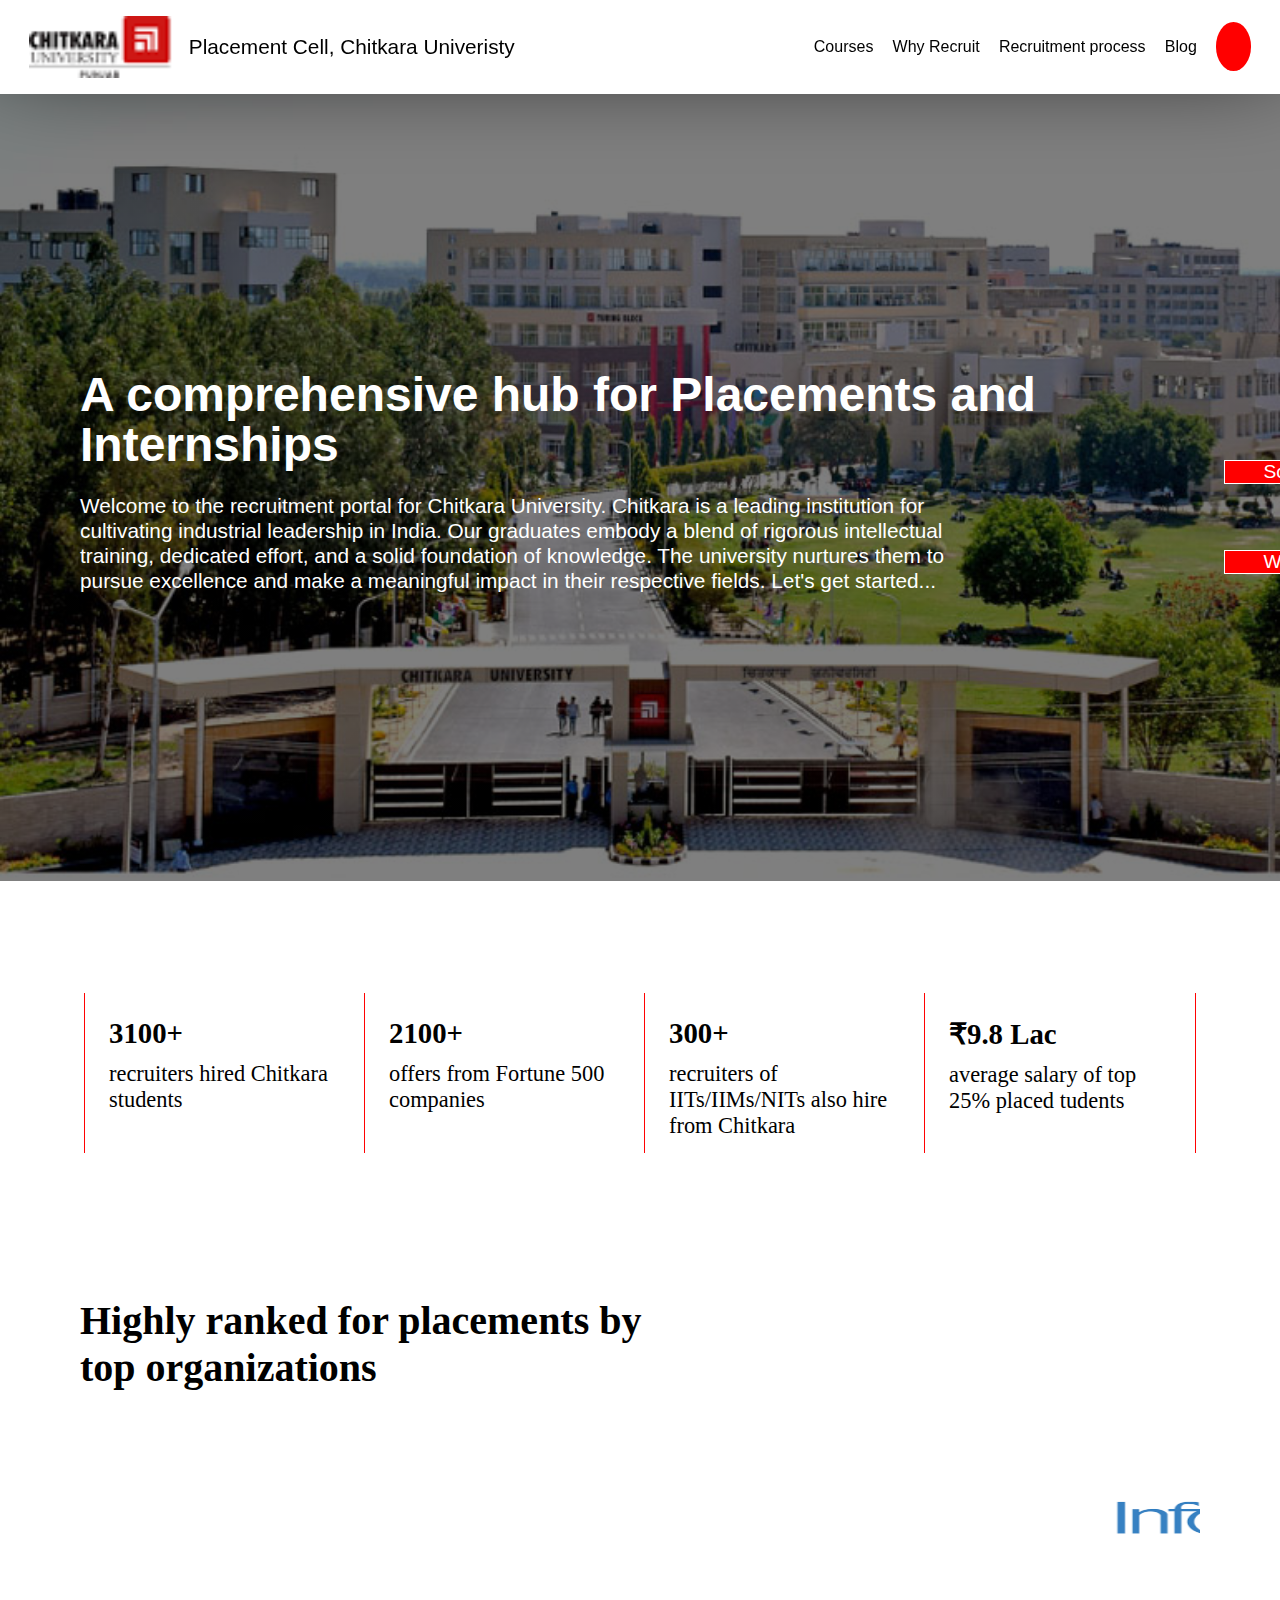
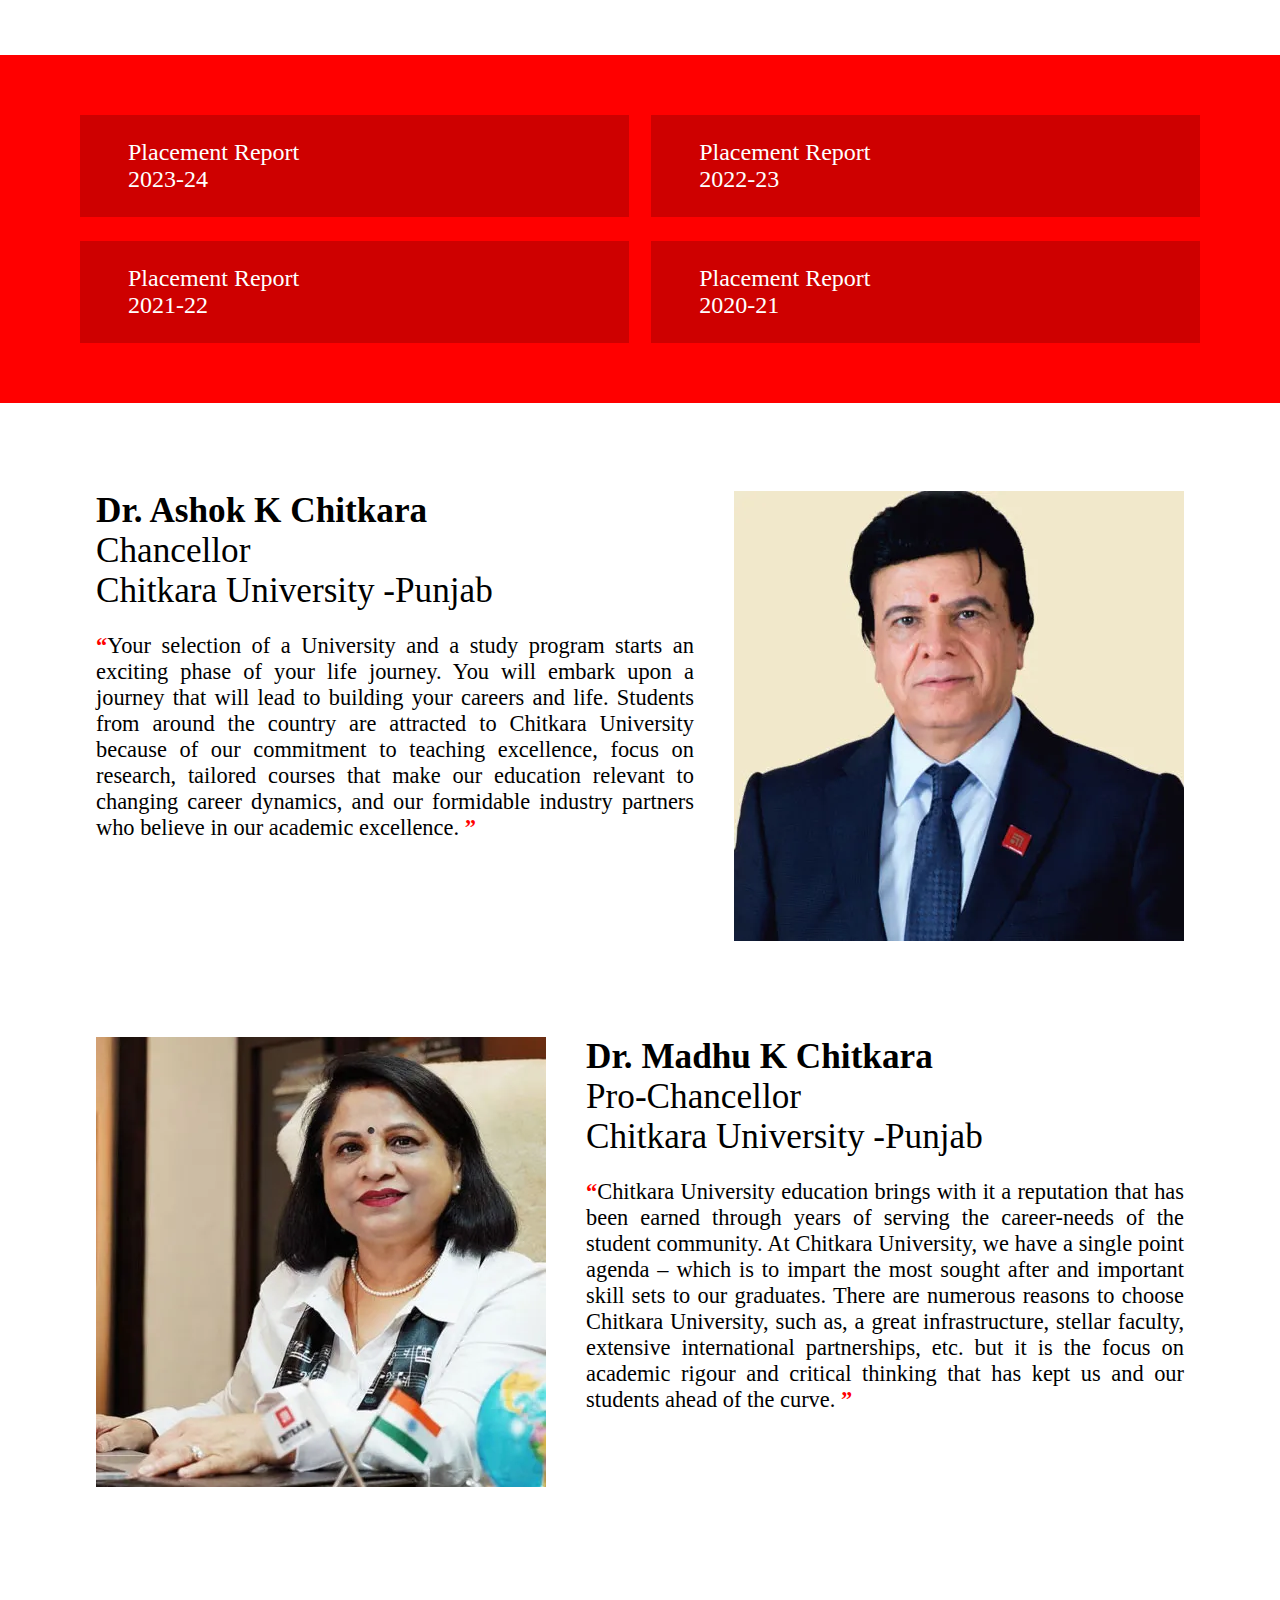
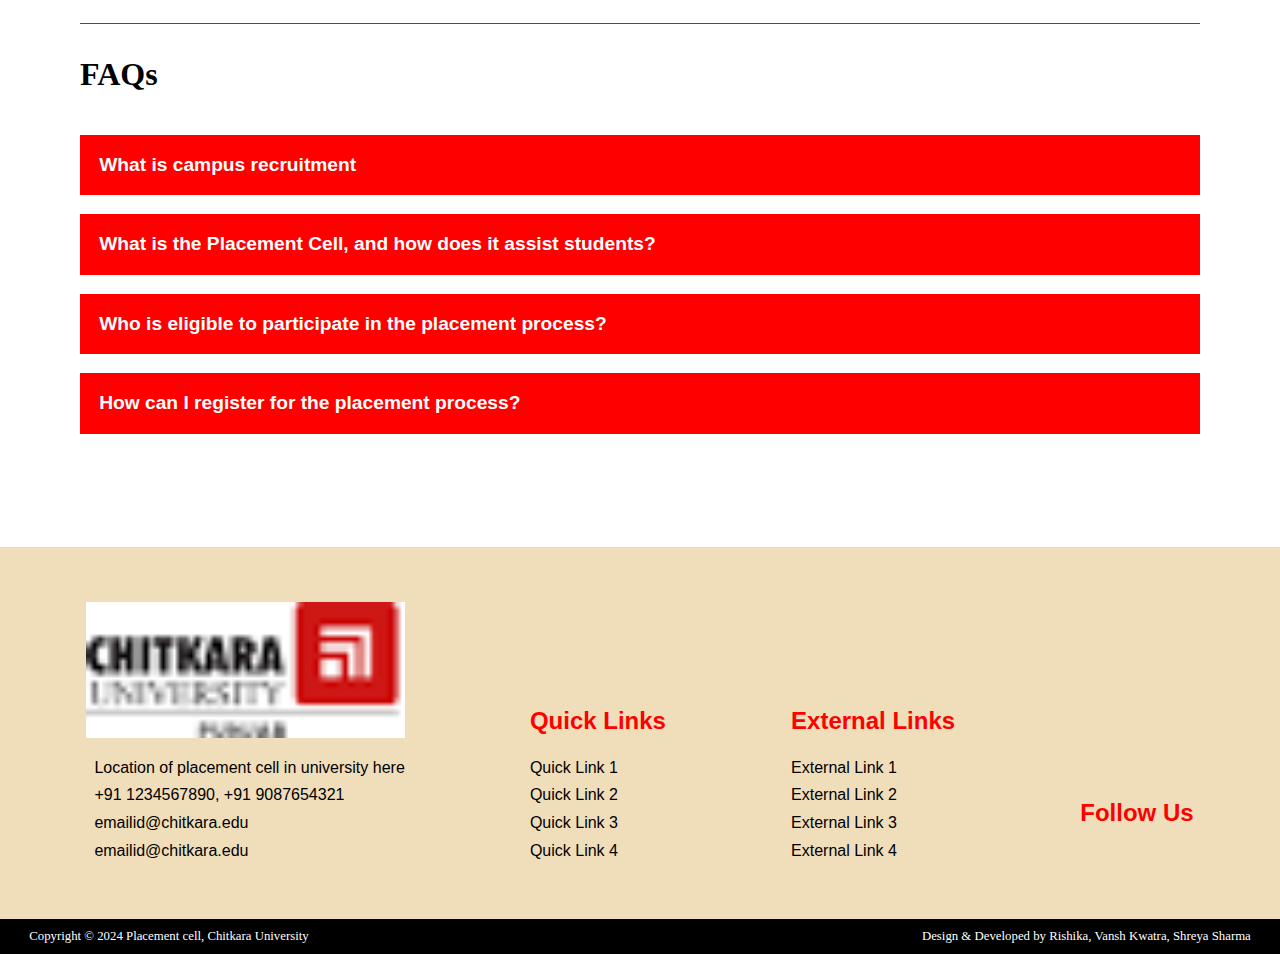
<file: index.html>
<!DOCTYPE html>
<html lang="en">
  <head>
    <meta charset="UTF-8" />
    <meta name="viewport" content="width=device-width, initial-scale=1.0" />
    <title>Document</title>
    <link rel="stylesheet" href="style.css" />
    <link rel="stylesheet" href="style2.css" />
    <link rel="stylesheet" href="style3.css" />
    <link
      rel="stylesheet"
      href="https://cdnjs.cloudflare.com/ajax/libs/font-awesome/6.6.0/css/all.min.css"
      integrity="sha512-Kc323vGBEqzTmouAECnVceyQqyqdsSiqLQISBL29aUW4U/M7pSPA/gEUZQqv1cwx4OnYxTxve5UMg5GT6L4JJg=="
      crossorigin="anonymous"
      referrerpolicy="no-referrer"
    />
  </head>
  <body>
    <!-- ----NAVBAR---- -->
    <nav>
      <div class="container">
        <div id="navTitle">
          <img
            src="images/chitkara-university-logo.png"
            alt="chitkara university logo"
          />
          <a href="index.html">Placement Cell, Chitkara Univeristy</a>
        </div>
        <ul class="navMenu">
          <li id="navMenuItems"><a href="courses.html">Courses</a></li>
          <li id="navMenuItems"><a href="whyRec.html">Why Recruit</a></li>
          <li id="navMenuItems"><a href="#">Recruitment process</a></li>
          <li id="navMenuItems"><a href="blog.html">Blog</a></li>
          <li id="navMenuItems">
            <a href="user.html"><i class="fa-solid fa-user"></i></a>
          </li>
        </ul>
        <div class="menuIcon"><i class="fa-solid fa-bars fa-xl menui"></i></div>
      </div>
    </nav>

    <!-- ----SECTION ONE---- -->
    <section id="one">
      <div class="container">
        <h1>A comprehensive hub for Placements and Internships</h1>
        <p>
          Welcome to the recruitment portal for Chitkara University. Chitkara is
          a leading institution for cultivating industrial leadership in India.
          Our graduates embody a blend of rigorous intellectual training,
          dedicated effort, and a solid foundation of knowledge. The university
          nurtures them to pursue excellence and make a meaningful impact in
          their respective fields. Let's get started...
        </p>
      </div>
    </section>

    <!-- ----SECTION TWO---- -->
    <section id="two">
      <div class="container">
        <div class="twoInfo">
          <h1>3100+</h1>
          <p>recruiters hired Chitkara students</p>
        </div>

        <div class="twoInfo">
          <h1>2100+</h1>
          <p>offers from Fortune 500 companies</p>
        </div>

        <div class="twoInfo">
          <h1>300+</h1>
          <p>recruiters of IITs/IIMs/NITs also hire from Chitkara</p>
        </div>

        <div class="twoInfo">
          <h1>₹9.8 Lac</h1>
          <p>average salary of top 25% placed tudents</p>
        </div>
      </div>
    </section>

    <!-- ----SECTION THREE---- -->
    <section id="three">
      <div class="container">
        <h1>Highly ranked for placements by top organizations</h1>
        <marquee
          scrollamount="15"
          behavior="scroll"
          direction="left"
          loop="infinite"
          onmouseover="this.stop()"
          ;
          onmouseout="this.start()"
        >
          <img src="images/infosys.png" alt="infosys" />
          <img src="images/Samsung-2.svg" alt="samsung" />
          <img src="images/Google.svg" alt="google" />
          <img src="images/Godrej.png" alt="godrej" />
          <img src="images/ibm.jpg" alt="ibm" />
          <img src="images/Adani.svg" alt="adani" />
          <img src="images/Aditya-Birla.svg" alt="aditya birla" />
          <img src="images/Deloitte.svg" alt="deloitte" />
          <img src="images/Microsoft.svg" alt="microsoft" />
          <img src="images/Network-19.svg" alt="netowork-19" />
          <img src="images/Reliance.svg" alt="reliance" />
          <img src="images/Zomato.png" alt="" />
          <!--  -->
          <img src="images/infosys.png" alt="infosys" />
          <img src="images/Samsung-2.svg" alt="samsung" />
          <img src="images/Google.svg" alt="google" />
          <img src="images/Godrej.png" alt="godrej" />
          <img src="images/ibm.jpg" alt="ibm" />
          <img src="images/Adani.svg" alt="adani" />
          <img src="images/Aditya-Birla.svg" alt="aditya birla" />
          <img src="images/Deloitte.svg" alt="deloitte" />
          <img src="images/Microsoft.svg" alt="microsoft" />
          <img src="images/Network-19.svg" alt="netowork-19" />
          <img src="images/Reliance.svg" alt="reliance" />
          <img src="images/Zomato.png" alt="" />
          <!--  -->
          <img src="images/infosys.png" alt="infosys" />
          <img src="images/Samsung-2.svg" alt="samsung" />
          <img src="images/Google.svg" alt="google" />
          <img src="images/Godrej.png" alt="godrej" />
          <img src="images/ibm.jpg" alt="ibm" />
          <img src="images/Adani.svg" alt="adani" />
          <img src="images/Aditya-Birla.svg" alt="aditya birla" />
          <img src="images/Deloitte.svg" alt="deloitte" />
          <img src="images/Microsoft.svg" alt="microsoft" />
          <img src="images/Network-19.svg" alt="netowork-19" />
          <img src="images/Reliance.svg" alt="reliance" />
          <img src="images/Zomato.png" alt="" />
          <!--  -->
          <img src="images/infosys.png" alt="infosys" />
          <img src="images/Samsung-2.svg" alt="samsung" />
          <img src="images/Google.svg" alt="google" />
          <img src="images/Godrej.png" alt="godrej" />
          <img src="images/ibm.jpg" alt="ibm" />
          <img src="images/Adani.svg" alt="adani" />
          <img src="images/Aditya-Birla.svg" alt="aditya birla" />
          <img src="images/Deloitte.svg" alt="deloitte" />
          <img src="images/Microsoft.svg" alt="microsoft" />
          <img src="images/Network-19.svg" alt="netowork-19" />
          <img src="images/Reliance.svg" alt="reliance" />
          <img src="images/Zomato.png" alt="" />
          <!--  -->
          <img src="images/infosys.png" alt="infosys" />
          <img src="images/Samsung-2.svg" alt="samsung" />
          <img src="images/Google.svg" alt="google" />
          <img src="images/Godrej.png" alt="godrej" />
          <img src="images/ibm.jpg" alt="ibm" />
          <img src="images/Adani.svg" alt="adani" />
          <img src="images/Aditya-Birla.svg" alt="aditya birla" />
          <img src="images/Deloitte.svg" alt="deloitte" />
          <img src="images/Microsoft.svg" alt="microsoft" />
          <img src="images/Network-19.svg" alt="netowork-19" />
          <img src="images/Reliance.svg" alt="reliance" />
          <img src="images/Zomato.png" alt="" />
          <!--  -->
          <img src="images/infosys.png" alt="infosys" />
          <img src="images/Samsung-2.svg" alt="samsung" />
          <img src="images/Google.svg" alt="google" />
          <img src="images/Godrej.png" alt="godrej" />
          <img src="images/ibm.jpg" alt="ibm" />
          <img src="images/Adani.svg" alt="adani" />
          <img src="images/Aditya-Birla.svg" alt="aditya birla" />
          <img src="images/Deloitte.svg" alt="deloitte" />
          <img src="images/Microsoft.svg" alt="microsoft" />
          <img src="images/Network-19.svg" alt="netowork-19" />
          <img src="images/Reliance.svg" alt="reliance" />
          <img src="images/Zomato.png" alt="" />
          <!--  -->
        </marquee>
      </div>
    </section>

    <!-- ----SECTION FOUR---- -->
    <section id="four">
      <div class="container">
        <div class="report">
          <i class="fa-regular fa-file-lines fa-xl"></i>
          <a href="#">Placement Report<br />2023-24</a>
          <a href="#"><i class="fa-solid fa-chevron-right fa-xl"></i></a>
        </div>

        <div class="report">
          <i class="fa-regular fa-file-lines fa-xl"></i>
          <a href="#">Placement Report<br />2022-23</a>
          <a href="#"><i class="fa-solid fa-chevron-right fa-xl"></i></a>
        </div>

        <div class="report">
          <i class="fa-regular fa-file-lines fa-xl"></i>
          <a href="#">Placement Report<br />2021-22</a>
          <a href="#"><i class="fa-solid fa-chevron-right fa-xl"></i></a>
        </div>

        <div class="report">
          <i class="fa-regular fa-file-lines fa-xl"></i>
          <a href="#">Placement Report<br />2020-21</a>
          <a href="#"><i class="fa-solid fa-chevron-right fa-xl"></i></a>
        </div>
      </div>
    </section>

    <!-- ----SECTION FIVE---- -->
    <section id="five">
      <div class="container">
        <div class="message">
          <div class="messageDesc">
            <h1>Dr. Ashok K Chitkara</h1>
            <p class="pos">Chancellor<br />Chitkara University -Punjab</p>
            <p class="msg">
              <span>“</span>Your selection of a University and a study program
              starts an exciting phase of your life journey. You will embark
              upon a journey that will lead to building your careers and life.
              Students from around the country are attracted to Chitkara
              University because of our commitment to teaching excellence, focus
              on research, tailored courses that make our education relevant to
              changing career dynamics, and our formidable industry partners who
              believe in our academic excellence. <span>”</span>
            </p>
          </div>
          <img
            src="images/Dr-Ashok-K-Chitkara.webp"
            alt="dr ashok k chitkara"
          />
        </div>

        <div class="message">
          <div class="messageDesc">
            <h1>Dr. Madhu K Chitkara</h1>
            <p class="pos">Pro-Chancellor<br />Chitkara University -Punjab</p>
            <p class="msg">
              <span>“</span>Chitkara University education brings with it a
              reputation that has been earned through years of serving the
              career-needs of the student community. At Chitkara University, we
              have a single point agenda – which is to impart the most sought
              after and important skill sets to our graduates. There are
              numerous reasons to choose Chitkara University, such as, a great
              infrastructure, stellar faculty, extensive international
              partnerships, etc. but it is the focus on academic rigour and
              critical thinking that has kept us and our students ahead of the
              curve. <span>”</span>
            </p>
          </div>
          <img src="images/Dr-Madhu-Chitkara.webp" alt="dr madhu k chitkara" />
        </div>
      </div>
    </section>

    <!-- ---SECTION SIX---- -->
    <section id="six">
      <div class="container">
        <h1>FAQs</h1>

        <div class="questions">
          <p class="question">
            What is campus recruitment
            <i class="fa-solid fa-plus fa-xl toggleShow"></i>
          </p>

          <p class="answer">
            Campus recruitment involves employers organizing targeted efforts to
            attract and hire students who are nearing graduation from colleges
            and universities. This process, which can occur on-campus,
            off-campus, or through pool-campus events, aims to identify and
            recruit talented and qualified students before they finish their
            education. The goal of campus placement is to secure top talent
            early in their career journey.
          </p>
        </div>

        <div class="questions">
          <p class="question">
            What is the Placement Cell, and how does it assist students?
            <i class="fa-solid fa-plus fa-xl toggleShow"></i>
          </p>

          <p class="answer">
            The Placement Cell is a dedicated department in the college that
            provides guidance, training, and support to students in securing
            internships and job placements. It acts as a bridge between students
            and potential employers by organizing recruitment drives, workshops,
            and networking events.
          </p>
        </div>

        <div class="questions">
          <p class="question">
            Who is eligible to participate in the placement process?
            <i class="fa-solid fa-plus fa-xl toggleShow"></i>
          </p>

          <p class="answer">
            All final-year students who meet the academic and disciplinary
            criteria set by the college are eligible to participate in the
            placement process. Students must also complete any pre-placement
            training programs offered by the Placement Cell.
          </p>
        </div>

        <div class="questions">
          <p class="question">
            How can I register for the placement process?
            <i class="fa-solid fa-plus fa-xl toggleShow"></i>
          </p>

          <p class="answer">
            Students can register for the placement process by logging into the
            Placement Cell portal on the college website, filling out their
            profile, and uploading their latest resume. Detailed instructions
            and deadlines will be communicated by the Placement Cell.
          </p>
        </div>
      </div>
    </section>

    <!-- ----QUICK LINKS---- -->
    <section id="quickLinks">
      <div class="container">
        <div class="ql">
          <img
            src="images/chitkara-university-logo.png"
            alt="chitkara university logo"
          />
          <p id="location" class="info">
            <i class="fa-solid fa-location-dot"></i>Location of placement cell
            in university here
          </p>
          <p id="call" class="info">
            <i class="fa-solid fa-phone"></i> +91 1234567890, +91 9087654321
          </p>
          <p class="email info">
            <i class="fa-solid fa-envelope"></i>emailid@chitkara.edu
          </p>
          <p class="email info">
            <i class="fa-solid fa-envelope"></i>emailid@chitkara.edu
          </p>
        </div>

        <div class="ql">
          <h1>Quick Links</h1>
          <ul class="quiclLinksList">
            <li><a href="#">Quick Link 1</a></li>
            <li><a href="#">Quick Link 2</a></li>
            <li><a href="#">Quick Link 3</a></li>
            <li><a href="#">Quick Link 4</a></li>
          </ul>
        </div>

        <div class="ql">
          <h1>External Links</h1>
          <ul class="quiclLinksList">
            <li><a href="#">External Link 1</a></li>
            <li><a href="#">External Link 2</a></li>
            <li><a href="#">External Link 3</a></li>
            <li><a href="#">External Link 4</a></li>
          </ul>
        </div>

        <div class="ql">
          <h1>Follow Us</h1>
          <div class="socials">
            <div class="social">
              <a href="#"><i class="fa-brands fa-linkedin fa-2xl"></i></a>
              <a href="#"
                ><i class="fa-brands fa-square-facebook fa-2xl"></i
              ></a>
            </div>
            <div class="social">
              <a href="#"
                ><i class="fa-brands fa-square-instagram fa-2xl"></i
              ></a>
              <a href="#"
                ><i class="fa-brands fa-square-x-twitter fa-2xl"></i
              ></a>
            </div>
          </div>
        </div>
      </div>
    </section>

    <!-- ----FOOTER---- -->
    <footer>
      <div class="container">
        <p>Copyright © 2024 Placement cell, Chitkara University</p>
        <p>Design & Developed by Rishika, Vansh Kwatra, Shreya Sharma</p>
      </div>
    </footer>

    <!-- ----RIGHT FIXED---- -->
    <div class="rightInfo" id="call">
      <i class="fa-solid fa-phone"></i>
      <a href="#">Schedule a call</a>
    </div>
    <div class="rightInfo" id="wa">
      <i class="fa-brands fa-whatsapp"></i>
      <a href="#">Whatsapp only +91 1234567890</a>
    </div>

    <!-- ----Go Up Button---- -->
    <button id="goUpBtn" onclick="scrollToTop()">
      <i class="fa-solid fa-angle-up"></i>
    </button>

    <script src="app.js"></script>
  </body>
</html>
</file>
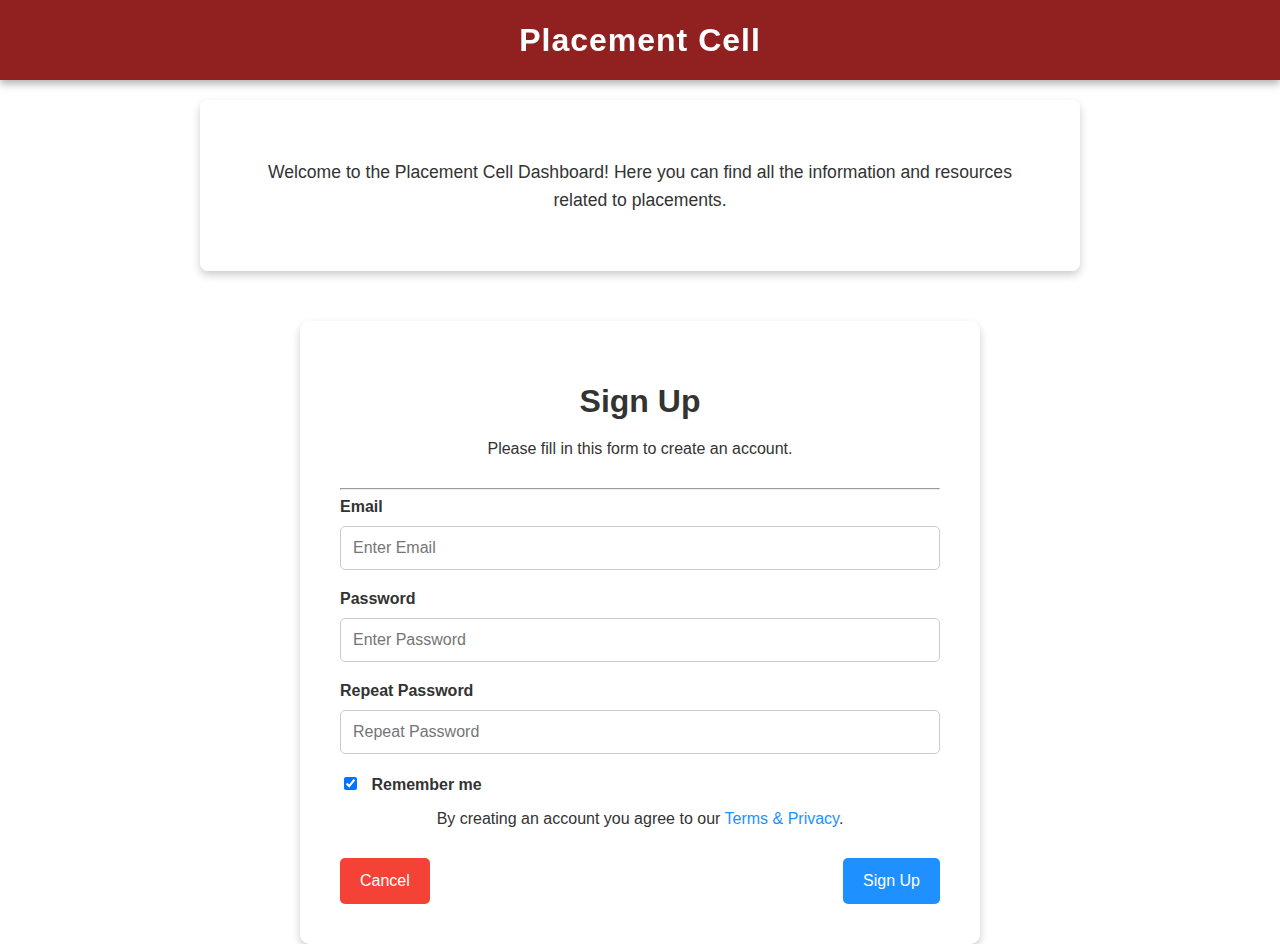
<file: attempt.html>
<!DOCTYPE html>
<html lang="en">
<head>
    <meta charset="UTF-8">
    <meta name="viewport" content="width=device-width, initial-scale=1.0">
    <title>Placement Cell</title>
    <style>
        body {
            margin: 0;
            padding: 0;
            font-family: 'Segoe UI', Tahoma, Geneva, Verdana, sans-serif;
            background-image: url("https://images.collegedunia.com/public/college_data/images/appImage/1594119075Web2020Head60.jpg?h=260&w=360&mode=crop");
            background-size: cover;
            background-repeat: no-repeat;
            background-attachment: fixed;
            color: #333;
        }
        .header {
            position: fixed;
            top: 0;
            left: 0;
            right: 0;
            height: 80px;
            background-color: rgba(133, 8, 8, 0.9);
            color: white;
            text-align: center;
            line-height: 80px;
            z-index: 1000;
            box-shadow: 0 4px 8px rgba(0, 0, 0, 0.3);
        }
        .header h1 {
            margin: 0;
            font-size: 2rem;
            letter-spacing: 1px;
        }
        .dashboard {
            margin-top: 100px; 
            padding: 40px;
            background-color: rgba(255, 255, 255, 0.8);
            border-radius: 8px;
            max-width: 800px;
            margin-left: auto;
            margin-right: auto;
            box-shadow: 0 4px 8px rgba(0, 0, 0, 0.2);
            text-align: center;
            font-size: 1.1rem;
            line-height: 1.6;
        }
        .container {
            margin-top: 50px;
            padding: 40px;
            background-color: rgba(255, 255, 255, 0.9);
            border-radius: 10px;
            max-width: 600px;
            margin-left: auto;
            margin-right: auto;
            box-shadow: 0 4px 8px rgba(0, 0, 0, 0.2);
        }
        .container h1 {
            text-align: center;
            font-size: 2rem;
            margin-bottom: 20px;
        }
        .container p {
            font-size: 1rem;
            margin-bottom: 30px;
            text-align: center;
        }
        .container label {
            font-weight: bold;
            display: block;
            margin-bottom: 10px;
        }
        .container input[type="text"], 
        .container input[type="password"] {
            width: 100%;
            padding: 12px;
            margin-bottom: 20px;
            border: 1px solid #ccc;
            border-radius: 5px;
            box-sizing: border-box;
            font-size: 1rem;
        }
        .container input[type="checkbox"] {
            margin-right: 10px;
        }
        .container a {
            color: dodgerblue;
            text-decoration: none;
        }
        .container a:hover {
            text-decoration: underline;
        }
        .clearfix {
            display: flex;
            justify-content: space-between;
        }
        .clearfix button {
            padding: 14px 20px;
            background-color: dodgerblue;
            color: white;
            border: none;
            border-radius: 5px;
            cursor: pointer;
            font-size: 1rem;
            transition: background-color 0.3s ease;
        }
        .clearfix button:hover {
            background-color: darkblue;
        }
        .clearfix .cancelbtn {
            background-color: #f44336;
        }
        .clearfix .cancelbtn:hover {
            background-color: darkred;
        }
    </style>
</head>
<body>
    <div class="header">
        <h1>Placement Cell</h1>
    </div>
    
    <div class="dashboard">
        <p>Welcome to the Placement Cell Dashboard! Here you can find all the information and resources related to placements.</p>
    </div>
    
    <div class="container">
        <h1>Sign Up</h1>
        <p>Please fill in this form to create an account.</p>
        <hr>
    
        <label for="email">Email</label>
        <input type="text" placeholder="Enter Email" name="email" required>
    
        <label for="psw">Password</label>
        <input type="password" placeholder="Enter Password" name="psw" required>
    
        <label for="psw-repeat">Repeat Password</label>
        <input type="password" placeholder="Repeat Password" name="psw-repeat" required>
    
        <label>
          <input type="checkbox" checked="checked" name="remember"> Remember me
        </label>
    
        <p>By creating an account you agree to our <a href="#">Terms & Privacy</a>.</p>
    
        <div class="clearfix">
          <button type="button" class="cancelbtn">Cancel</button>
          <button type="submit" class="signupbtn">Sign Up</button>
        </div>
    </div>

</body>
</html>
</file>
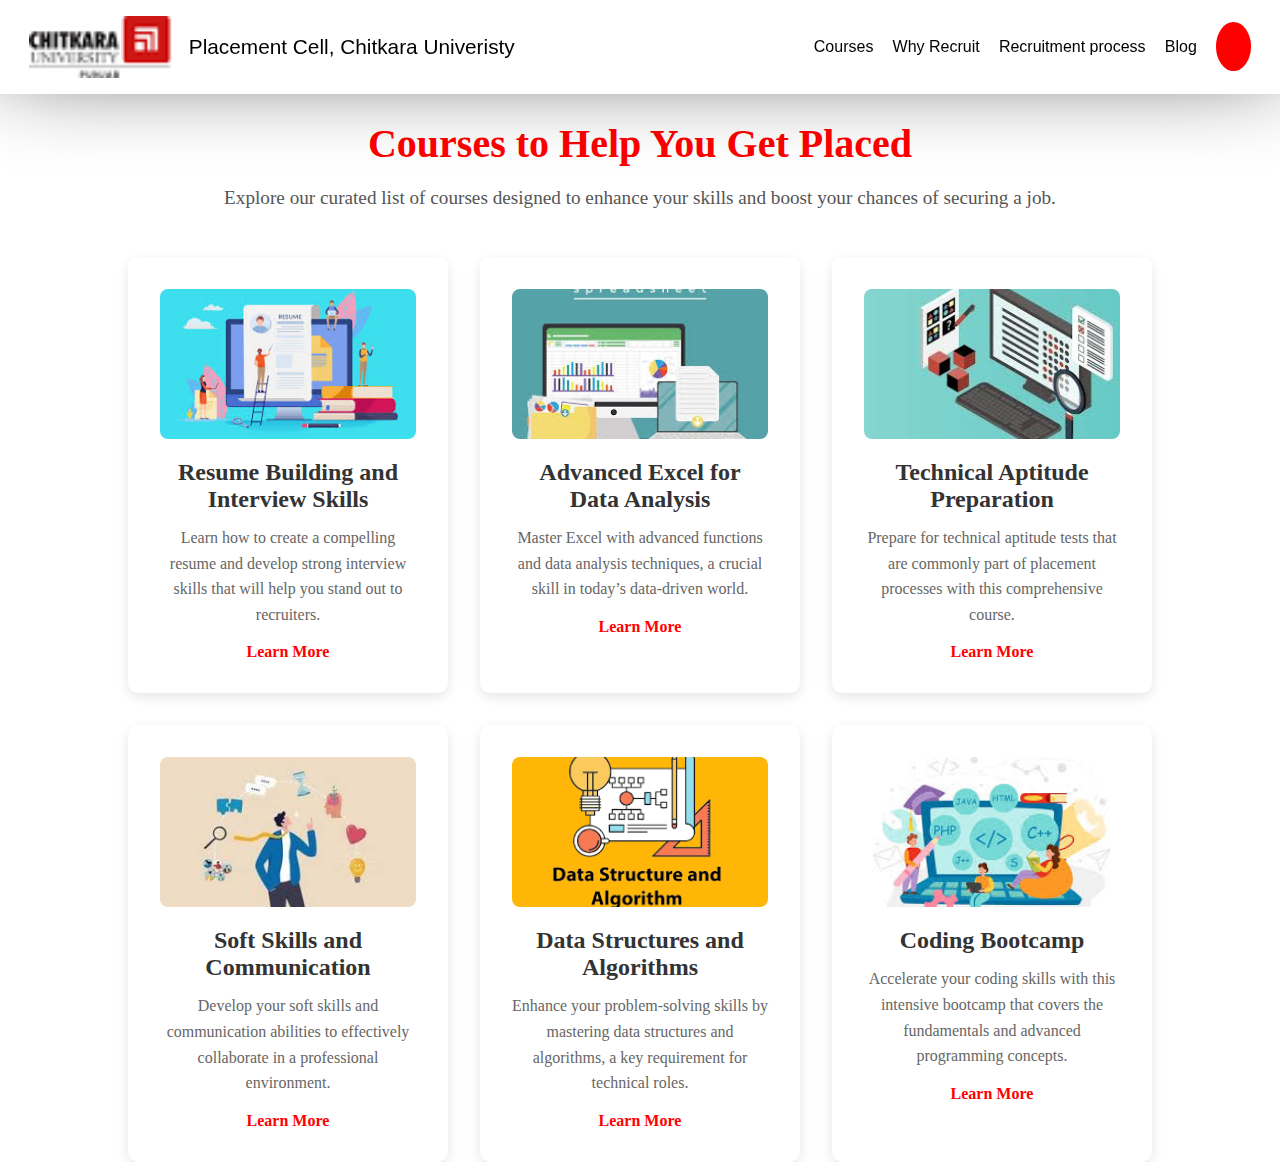
<file: courses.html>
<!DOCTYPE html>
<html lang="en">
  <head>
    <meta charset="UTF-8" />
    <meta name="viewport" content="width=device-width, initial-scale=1.0" />
    <title>Courses - Placement Cell</title>
    <link
      rel="stylesheet"
      href="https://cdnjs.cloudflare.com/ajax/libs/font-awesome/6.6.0/css/all.min.css"
      integrity="sha512-Kc323vGBEqzTmouAECnVceyQqyqdsSiqLQISBL29aUW4U/M7pSPA/gEUZQqv1cwx4OnYxTxve5UMg5GT6L4JJg=="
      crossorigin="anonymous"
      referrerpolicy="no-referrer"
    />
    <style>
      * {
        box-sizing: border-box;
        margin: 0;
        padding: 0;
      }

      a {
        text-decoration: none;
      }

      .container {
        /* border: 2px solid red; */

        max-width: 90%;
        margin: auto;
        padding: 1em;

        display: flex;
        justify-content: space-between;
      }

      /* ----NAVBAR---- */
      nav .container {
        max-width: 98%;
      }

      nav {
        font-family: "Franklin Gothic Medium", "Arial Narrow", Arial, sans-serif;
        box-shadow: 1px -40px 100px black;

        position: fixed;
        top: 0;
        z-index: 1;
        background-color: white;
        width: 100%;
      }

      #navTitle {
        /* border: 2px solid gold; */

        display: flex;
        align-items: center;

        img {
          width: 9rem;
          margin-right: 1em;
        }

        span {
          font-size: 1.3em;
        }

        a {
          color: black;
        }

        a:hover {
          color: red;
        }
      }

      .navMenu {
        /* border: 2px solid rgb(46, 192, 46); */

        list-style: none;

        display: flex;
        align-items: center;
        gap: 1.2em;

        a {
          color: black;
        }
      }

      .menuIcon {
        display: none;
      }

      #navMenuItems:hover {
        a {
          color: red;
        }
      }

      #navMenuItems i {
        color: white;
        background-color: red;
        padding: 1em 1.1em;
        border-radius: 50%;
      }

      .container_ {
        max-width: 80%;
        margin: 0 auto;
        padding-top: 120px;
      }

      .courses-header {
        text-align: center;
        margin-bottom: 3em;
      }

      .courses-header h1 {
        font-size: 2.5em;
        color: #ff0000;
        margin-bottom: 0.5em;
      }

      .courses-header p {
        font-size: 1.2em;
        color: #555;
      }

      .courses-grid {
        display: grid;
        grid-template-columns: repeat(auto-fit, minmax(250px, 1fr));
        gap: 2em;
      }

      .course-card {
        background-color: white;
        border-radius: 10px;
        box-shadow: 0 4px 12px rgba(0, 0, 0, 0.1);
        padding: 2em;
        transition: transform 0.3s ease, box-shadow 0.3s ease;
        overflow: hidden;
        text-align: center;
      }

      .course-card:hover {
        transform: translateY(-10px);
        box-shadow: 0 8px 24px rgba(0, 0, 0, 0.2);
      }

      .course-card img {
        width: 100%;
        height: 150px;
        object-fit: cover;
        margin-bottom: 1em;
        border-radius: 8px;
      }

      .course-card h2 {
        font-size: 1.5em;
        margin-bottom: 0.5em;
        color: #333;
      }

      .course-card p {
        font-size: 1em;
        line-height: 1.6;
        color: #666;
      }

      .course-card a {
        display: inline-block;
        margin-top: 1em;
        color: #ff0000;
        text-decoration: none;
        font-weight: bold;
      }

      .course-card a:hover {
        text-decoration: underline;
      }

      /* ----MEDIA QUERIES---- */

      @media (width <= 1090px) {
        .navMenu {
          position: absolute;

          top: 5em;

          /* border: 2px solid red; */
          display: flex;
          flex-direction: column;
          align-items: flex-start;
          width: 100%;

          left: 0;
          padding: 1em;
          background-color: rgb(243, 242, 242);

          display: none;
        }

        nav .container .menuIcon {
          display: block;

          /* border: 2px solid red; */

          position: absolute;
          right: 1em;

          padding: 1em;
        }

        .menuIcon:hover {
          cursor: pointer;
        }

        .hide {
          display: flex;
        }
      }
    </style>
  </head>
  <body>
    <!-- ----NAVBAR---- -->
    <nav>
      <div class="container">
        <div id="navTitle">
          <img
            src="images/chitkara-university-logo.png"
            alt="chitkara university logo"
          />
          <a href="index.html"
            ><span>Placement Cell, Chitkara Univeristy</span></a
          >
        </div>
        <ul class="navMenu">
          <li id="navMenuItems"><a href="#">Courses</a></li>
          <li id="navMenuItems"><a href="whyRec.html">Why Recruit</a></li>
          <li id="navMenuItems"><a href="#">Recruitment process</a></li>
          <li id="navMenuItems"><a href="blog.html">Blog</a></li>
          <li id="navMenuItems">
            <a href="user.html"><i class="fa-solid fa-user"></i></a>
          </li>
        </ul>
        <div class="menuIcon"><i class="fa-solid fa-bars fa-xl menui"></i></div>
      </div>
    </nav>

    <div class="container_">
      <div class="courses-header">
        <h1>Courses to Help You Get Placed</h1>
        <p>
          Explore our curated list of courses designed to enhance your skills
          and boost your chances of securing a job.
        </p>
      </div>
      <div class="courses-grid">
        <div class="course-card">
          <img
            src="images/courses/course1.jpeg"
            alt="Resume Building and Interview Skills"
          />
          <h2>Resume Building and Interview Skills</h2>
          <p>
            Learn how to create a compelling resume and develop strong interview
            skills that will help you stand out to recruiters.
          </p>
          <a href="https://youtu.be/Tt08KmFfIYQ?feature=shared target='_blank"
            >Learn More</a
          >
        </div>
        <div class="course-card">
          <img
            src="images/courses/course2.jpeg"
            alt="Advanced Excel for Data Analysis"
          />
          <h2>Advanced Excel for Data Analysis</h2>
          <p>
            Master Excel with advanced functions and data analysis techniques, a
            crucial skill in today’s data-driven world.
          </p>
          <a
            href="https://www.youtube.com/watch?v=v2oNWja7M2E&list=PLmejDGrsgFyBCxF37lewZtX6c1kJXyLt3"
            target="_blank"
            >Learn More</a
          >
        </div>
        <div class="course-card">
          <img
            src="images/courses/course3.jpeg"
            alt="Technical Aptitude Preparation"
          />
          <h2>Technical Aptitude Preparation</h2>
          <p>
            Prepare for technical aptitude tests that are commonly part of
            placement processes with this comprehensive course.
          </p>
          <a
            href="https://www.youtube.com/watch?v=hlyal4sR0m8&list=PL8p2I9GklV454LdGfDOw0KkNazKuA-6B2"
            target="_blank"
            >Learn More</a
          >
        </div>
        <div class="course-card">
          <img
            src="images/courses/course4.jpeg"
            alt="Soft Skills and Communication"
          />
          <h2>Soft Skills and Communication</h2>
          <p>
            Develop your soft skills and communication abilities to effectively
            collaborate in a professional environment.
          </p>
          <a
            href="https://www.youtube.com/watch?v=x60GHpQ8gJk&list=PLWPirh4EWFpFIElSxplDlEhRDZHkBD-0n"
            target="_blank"
            >Learn More</a
          >
        </div>
        <div class="course-card">
          <img
            src="images/courses/course5.png"
            alt="Data Structures and Algorithms"
          />
          <h2>Data Structures and Algorithms</h2>
          <p>
            Enhance your problem-solving skills by mastering data structures and
            algorithms, a key requirement for technical roles.
          </p>
          <a
            href="https://www.youtube.com/watch?v=5_5oE5lgrhw&list=PLu0W_9lII9ahIappRPN0MCAgtOu3lQjQi"
            target="_blank"
            >Learn More</a
          >
        </div>
        <div class="course-card">
          <img src="images/courses/course6.jpeg" alt="Coding Bootcamp" />
          <h2>Coding Bootcamp</h2>
          <p>
            Accelerate your coding skills with this intensive bootcamp that
            covers the fundamentals and advanced programming concepts.
          </p>
          <a
            href="https://www.youtube.com/watch?v=HqzWCNbX_wg&list=PLpcSpRrAaOargYaCNYxZCiFIp9YTqEl-l"
            target="_blank"
            >Learn More</a
          >
        </div>
      </div>
    </div>

    <script>
      // NAVBAR MENU
      const menuIcon = document.querySelector(".menuIcon");
      const menuList = document.querySelector(".navMenu");
      menuIcon.addEventListener("click", function () {
        menuList.classList.toggle("hide");
        console.log(menuList);
        console.log("click");
      });

      const menu_i = document.querySelector(".menui");
      document.addEventListener("click", function (e) {
        // console.log(e.target);
        if (
          e.target !== menuList &&
          e.target !== menuIcon &&
          e.target !== menu_i &&
          menuList.classList.contains("hide")
        ) {
          // console.log("here");
          menuList.classList.toggle("hide");
        }
      });
    </script>
  </body>
</html>
</file>
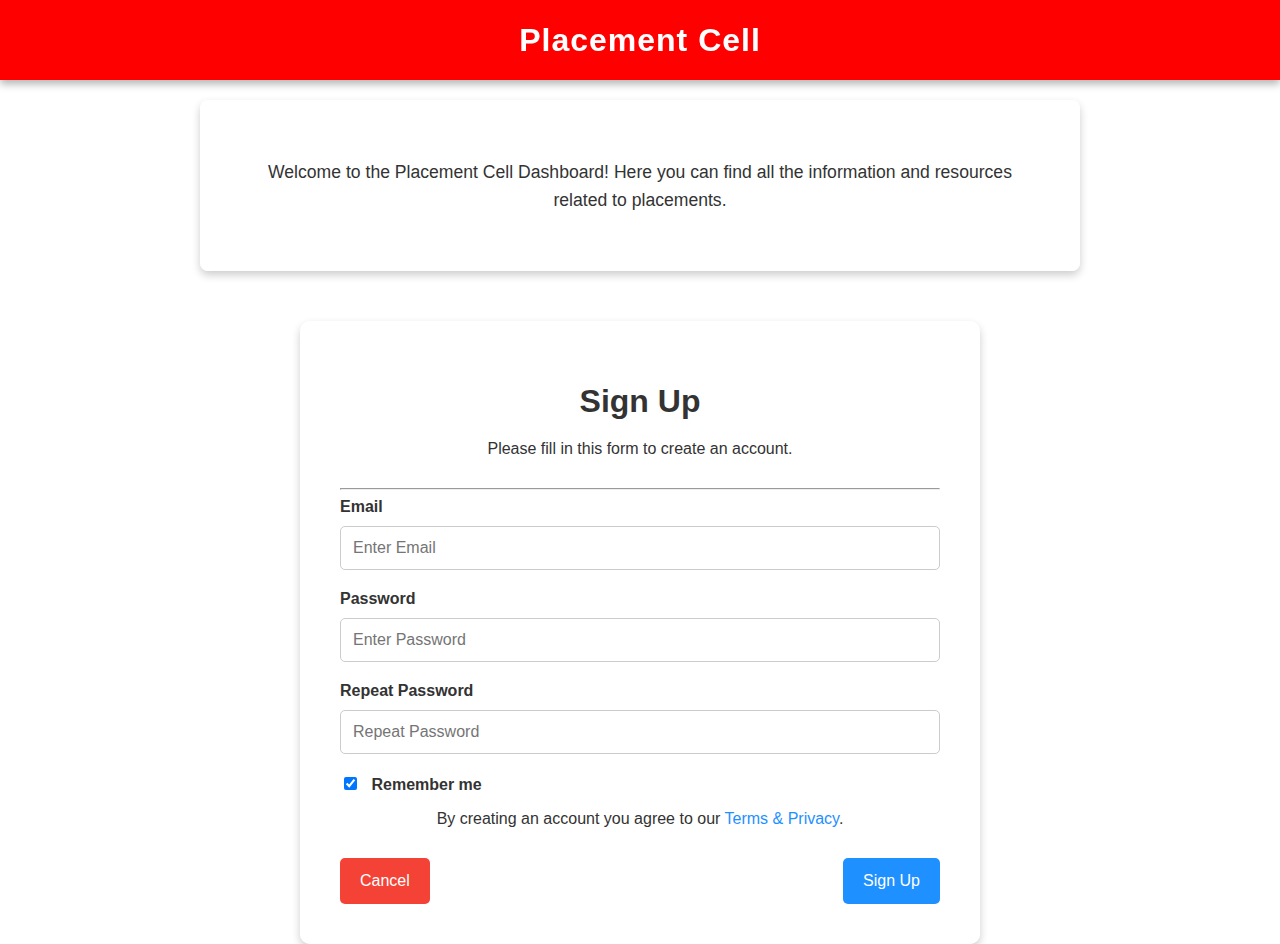
<file: login.html>
<!DOCTYPE html>
<html lang="en">
  <head>
    <meta charset="UTF-8" />
    <meta name="viewport" content="width=device-width, initial-scale=1.0" />
    <title>Placement Cell</title>
    <style>
      body {
        margin: 0;
        padding: 0;
        font-family: "Segoe UI", Tahoma, Geneva, Verdana, sans-serif;
        background-image: url("https://images.collegedunia.com/public/college_data/images/appImage/1594119075Web2020Head60.jpg?h=260&w=360&mode=crop");
        background-size: cover;
        background-repeat: no-repeat;
        background-attachment: fixed;
        color: #333;
      }
      .header {
        position: fixed;
        top: 0;
        left: 0;
        right: 0;
        height: 80px;
        background-color: red;
        color: white;
        text-align: center;
        line-height: 80px;
        z-index: 1000;
        box-shadow: 0 4px 8px rgba(0, 0, 0, 0.3);
      }
      .header h1 {
        margin: 0;
        font-size: 2rem;
        letter-spacing: 1px;
      }
      .dashboard {
        margin-top: 100px;
        padding: 40px;
        background-color: rgba(255, 255, 255, 0.8);
        border-radius: 8px;
        max-width: 800px;
        margin-left: auto;
        margin-right: auto;
        box-shadow: 0 4px 8px rgba(0, 0, 0, 0.2);
        text-align: center;
        font-size: 1.1rem;
        line-height: 1.6;
      }
      .container {
        margin-top: 50px;
        padding: 40px;
        background-color: rgba(255, 255, 255, 0.9);
        border-radius: 10px;
        max-width: 600px;
        margin-left: auto;
        margin-right: auto;
        box-shadow: 0 4px 8px rgba(0, 0, 0, 0.2);
      }
      .container h1 {
        text-align: center;
        font-size: 2rem;
        margin-bottom: 20px;
      }
      .container p {
        font-size: 1rem;
        margin-bottom: 30px;
        text-align: center;
      }
      .container label {
        font-weight: bold;
        display: block;
        margin-bottom: 10px;
      }
      .container input[type="text"],
      .container input[type="password"] {
        width: 100%;
        padding: 12px;
        margin-bottom: 20px;
        border: 1px solid #ccc;
        border-radius: 5px;
        box-sizing: border-box;
        font-size: 1rem;
      }
      .container input[type="checkbox"] {
        margin-right: 10px;
      }
      .container a {
        color: dodgerblue;
        text-decoration: none;
      }
      .container a:hover {
        text-decoration: underline;
      }
      .clearfix {
        display: flex;
        justify-content: space-between;
      }
      .clearfix button {
        padding: 14px 20px;
        background-color: dodgerblue;
        color: white;
        border: none;
        border-radius: 5px;
        cursor: pointer;
        font-size: 1rem;
        transition: background-color 0.3s ease;
      }
      .clearfix button:hover {
        background-color: darkblue;
      }
      .clearfix .cancelbtn {
        background-color: #f44336;
      }
      .clearfix .cancelbtn:hover {
        background-color: darkred;
      }
    </style>
  </head>
  <body>
    <div class="header">
      <h1>Placement Cell</h1>
    </div>

    <div class="dashboard">
      <p>
        Welcome to the Placement Cell Dashboard! Here you can find all the
        information and resources related to placements.
      </p>
    </div>

    <div class="container">
      <h1>Sign Up</h1>
      <p>Please fill in this form to create an account.</p>
      <hr />

      <form action="index.html">
        <label for="input__email">Email</label>
        <input
          type="text"
          placeholder="Enter Email"
          name="email"
          id="input__email"
          required
        />

        <label for="input__password">Password</label>
        <input
          type="password"
          placeholder="Enter Password"
          name="psw"
          id="input__password"
          pattern="(?=.*\d)(?=.*[a-z])(?=.*[A-Z]).{8,}"
          title="Must contain at least one number and one uppercase and lowercase letter, and at least 8 or more characters"
          required
        />

        <label for="input__repeatPassword">Repeat Password</label>
        <input
          type="password"
          placeholder="Repeat Password"
          name="psw-repeat"
          id="input__repeatPassword"
          required
        />

        <label>
          <input type="checkbox" checked="checked" name="remember" /> Remember
          me
        </label>

        <p>
          By creating an account you agree to our
          <a href="#">Terms & Privacy</a>.
        </p>

        <div class="clearfix">
          <button type="button" class="cancelbtn">Cancel</button>
          <button type="submit" class="signupbtn">Sign Up</button>
        </div>
      </form>
    </div>

    <script src="loginScript.js"></script>
  </body>
</html>
</file>
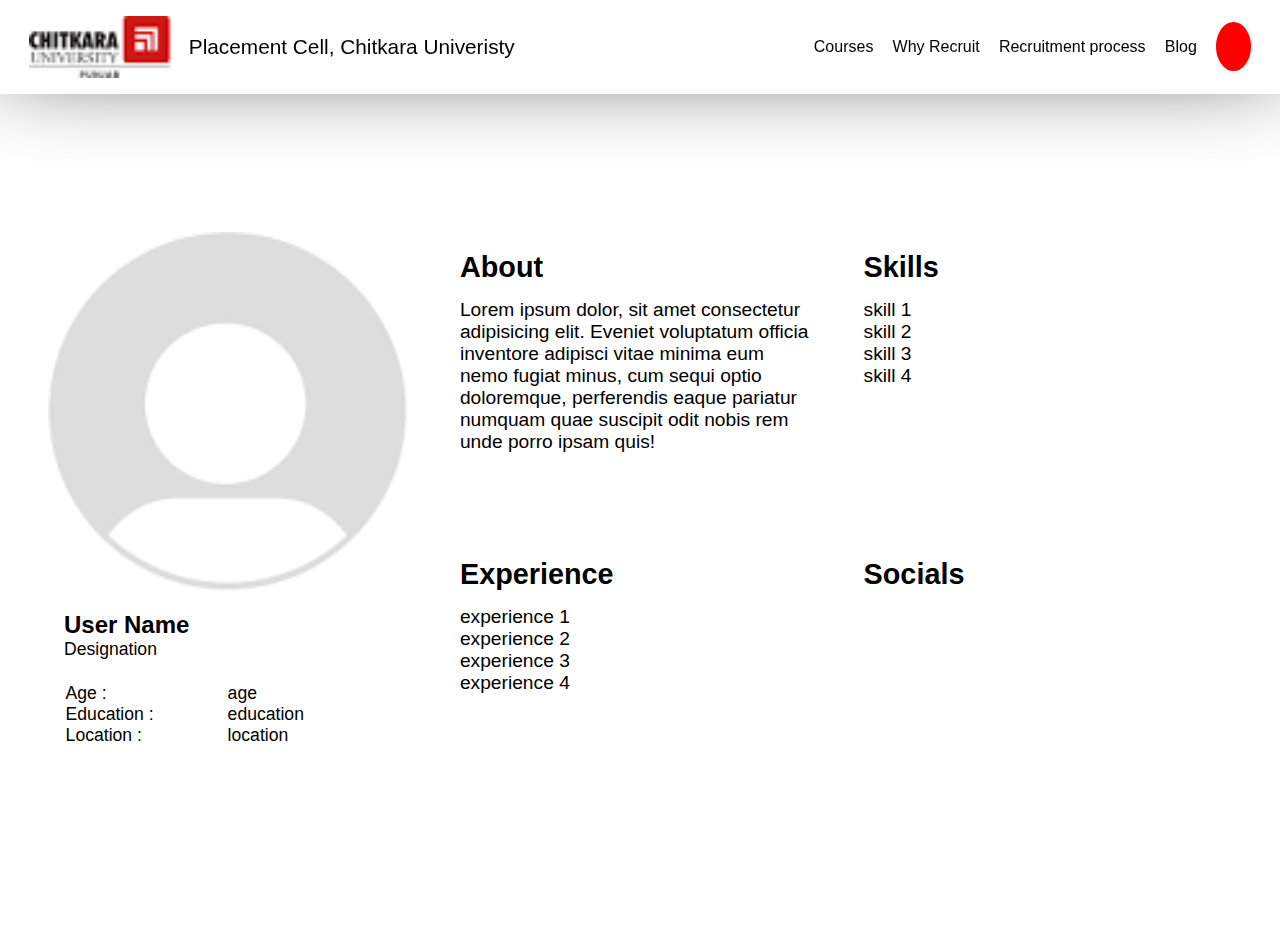
<file: user.html>
<!DOCTYPE html>
<html lang="en">
  <head>
    <meta charset="UTF-8" />
    <meta name="viewport" content="width=device-width, initial-scale=1.0" />
    <title>Document</title>
    <link rel="stylesheet" href="user.css" />
    <link
      rel="stylesheet"
      href="https://cdnjs.cloudflare.com/ajax/libs/font-awesome/6.6.0/css/all.min.css"
      integrity="sha512-Kc323vGBEqzTmouAECnVceyQqyqdsSiqLQISBL29aUW4U/M7pSPA/gEUZQqv1cwx4OnYxTxve5UMg5GT6L4JJg=="
      crossorigin="anonymous"
      referrerpolicy="no-referrer"
    />
  </head>
  <body>
    <!-- ----NAVBAR---- -->
    <nav>
      <div class="container">
        <div id="navTitle">
          <img
            src="images/chitkara-university-logo.png"
            alt="chitkara university logo"
          />
          <a href="index.html"
            ><span>Placement Cell, Chitkara Univeristy</span></a
          >
        </div>
        <ul class="navMenu">
          <li id="navMenuItems"><a href="courses.html">Courses</a></li>
          <li id="navMenuItems"><a href="whyRec.html">Why Recruit</a></li>
          <li id="navMenuItems"><a href="#">Recruitment process</a></li>
          <li id="navMenuItems"><a href="blog.html">Blog</a></li>
          <li id="navMenuItems">
            <a href="user.html"><i class="fa-solid fa-user"></i></a>
          </li>
        </ul>
        <div class="menuIcon"><i class="fa-solid fa-bars fa-xl menui"></i></div>
      </div>
    </nav>

    <!-- ----USER DETAILS---- -->
    <section id="user">
      <div class="container">
        <div id="left">
          <img src="images/temp-user.png" alt="user image" id="user-image" />
          <h1 id="user-name">User Name</h1>
          <p id="user-designation">Designation</p>
          <div id="user-details">
            <div class="detail">
              <p>Age :</p>
              <span>age</span>
            </div>
            <div class="detail">
              <p>Education :</p>
              <span>education</span>
            </div>
            <div class="detail">
              <p>Location :</p>
              <span>location</span>
            </div>
          </div>
        </div>

        <div id="right">
          <div class="box">
            <h1>About</h1>
            <p>
              Lorem ipsum dolor, sit amet consectetur adipisicing elit. Eveniet
              voluptatum officia inventore adipisci vitae minima eum nemo fugiat
              minus, cum sequi optio doloremque, perferendis eaque pariatur
              numquam quae suscipit odit nobis rem unde porro ipsam quis!
            </p>
          </div>

          <div class="box">
            <h1>Skills</h1>
            <ul id="skills">
              <li>skill 1</li>
              <li>skill 2</li>
              <li>skill 3</li>
              <li>skill 4</li>
            </ul>
          </div>

          <div class="box">
            <h1>Experience</h1>
            <ul id="experience">
              <li>experience 1</li>
              <li>experience 2</li>
              <li>experience 3</li>
              <li>experience 4</li>
            </ul>
          </div>

          <div class="box">
            <h1>Socials</h1>
            <ul id="socials">
              <li>
                <a href="#"><i class="fa-brands fa-square-github fa-xl"></i></a>
              </li>
              <li>
                <a href="#"
                  ><i class="fa-brands fa-square-instagram fa-xl"></i
                ></a>
              </li>
              <li>
                <a href="#"
                  ><i class="fa-brands fa-square-facebook fa-xl"></i
                ></a>
              </li>
              <li>
                <a href="#"
                  ><i class="fa-brands fa-square-x-twitter fa-xl"></i
                ></a>
              </li>
            </ul>
          </div>
        </div>
      </div>
    </section>

    <script src="userScript.js"></script>
  </body>
</html>
</file>
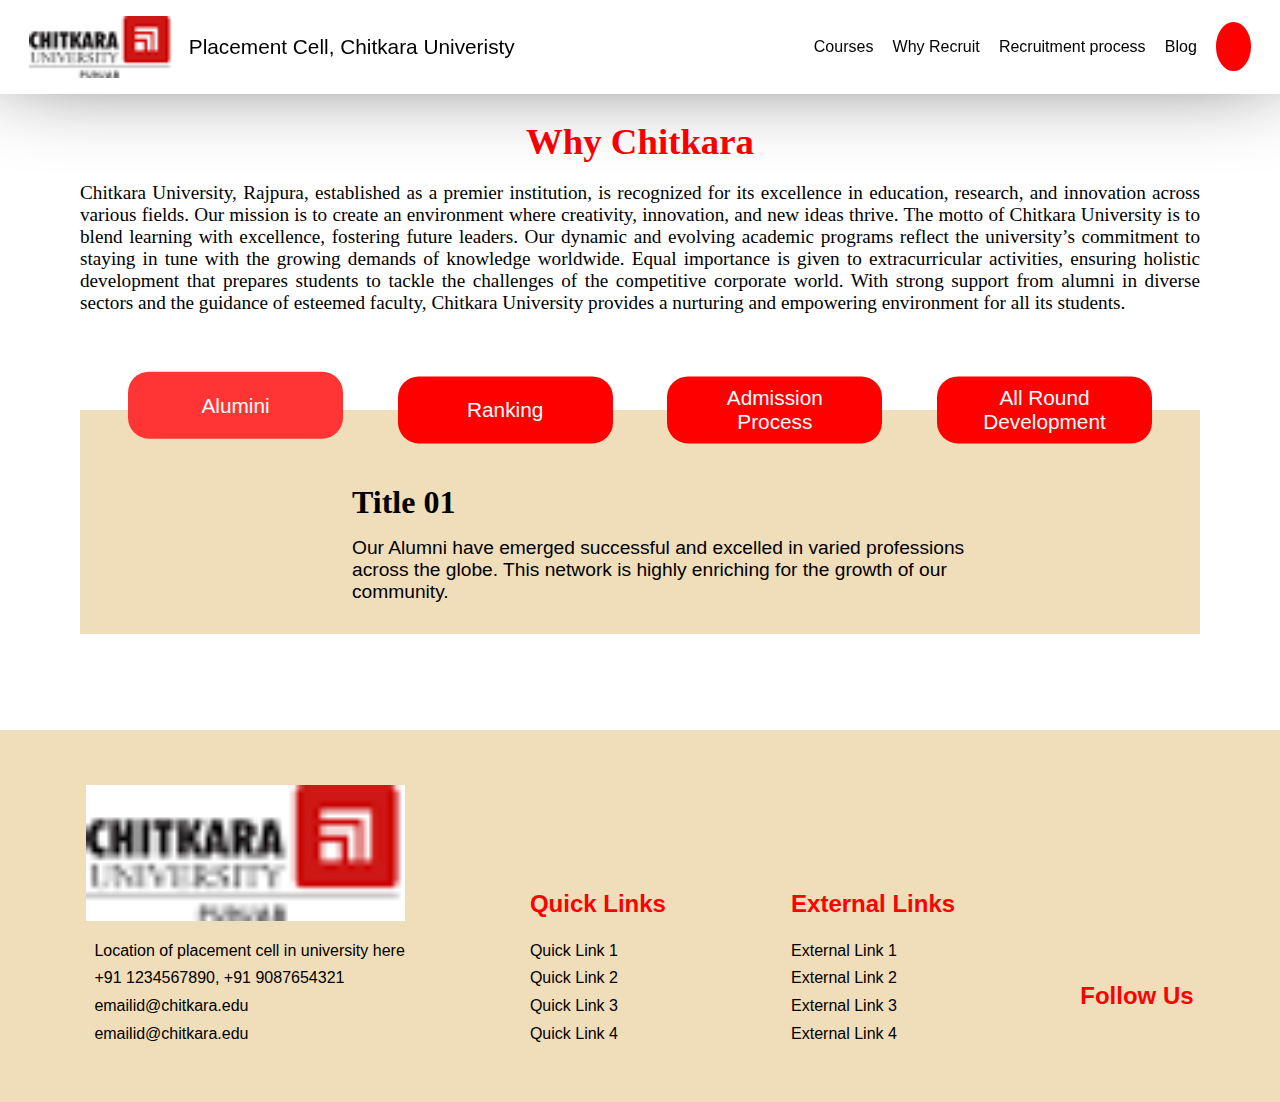
<file: whyRec.html>
<!DOCTYPE html>
<html lang="en">
  <head>
    <meta charset="UTF-8" />
    <meta name="viewport" content="width=device-width, initial-scale=1.0" />
    <title>Document</title>
    <link
      rel="stylesheet"
      href="https://cdnjs.cloudflare.com/ajax/libs/font-awesome/6.6.0/css/all.min.css"
      integrity="sha512-Kc323vGBEqzTmouAECnVceyQqyqdsSiqLQISBL29aUW4U/M7pSPA/gEUZQqv1cwx4OnYxTxve5UMg5GT6L4JJg=="
      crossorigin="anonymous"
      referrerpolicy="no-referrer"
    />
    <link rel="stylesheet" href="whyRec.css" />
  </head>
  <body>
    <!-- ----NAVBAR---- -->
    <nav>
      <div class="container">
        <div id="navTitle">
          <img
            src="images/chitkara-university-logo.png"
            alt="chitkara university logo"
          />
          <a href="index.html">Placement Cell, Chitkara Univeristy</a>
        </div>
        <ul class="navMenu">
          <li id="navMenuItems"><a href="courses.html">Courses</a></li>
          <li id="navMenuItems"><a href="whyRec.html">Why Recruit</a></li>
          <li id="navMenuItems"><a href="#">Recruitment process</a></li>
          <li id="navMenuItems"><a href="blog.html">Blog</a></li>
          <li id="navMenuItems">
            <a href="user.html"><i class="fa-solid fa-user"></i></a>
          </li>
        </ul>
        <div class="menuIcon"><i class="fa-solid fa-bars fa-xl menui"></i></div>
      </div>
    </nav>

    <!-- ----SECTION 1---- -->
    <section id="one">
      <div class="container">
        <h1>Why Chitkara</h1>
        <p>
          Chitkara University, Rajpura, established as a premier institution, is
          recognized for its excellence in education, research, and innovation
          across various fields. Our mission is to create an environment where
          creativity, innovation, and new ideas thrive. The motto of Chitkara
          University is to blend learning with excellence, fostering future
          leaders. Our dynamic and evolving academic programs reflect the
          university’s commitment to staying in tune with the growing demands of
          knowledge worldwide. Equal importance is given to extracurricular
          activities, ensuring holistic development that prepares students to
          tackle the challenges of the competitive corporate world. With strong
          support from alumni in diverse sectors and the guidance of esteemed
          faculty, Chitkara University provides a nurturing and empowering
          environment for all its students.
        </p>
      </div>
    </section>

    <section id="two">
      <div class="container">
        <div class="rec__tabs--container">
          <div class="rec__tab rec__tab--active rec__tab--1" data-tab="1">
            <h1>Alumini</h1>
          </div>
          <div class="rec__tab rec__tab--2" data-tab="2">
            <h1>Ranking</h1>
          </div>
          <div class="rec__tab rec__tab--3" data-tab="3">
            <h1>Admission Process</h1>
          </div>
          <div class="rec__tab rec__tab--4" data-tab="4">
            <h1>All Round Development</h1>
          </div>
        </div>

        <div class="rec__contents--container">
          <div class="rec__content rec__content--active rec__content--1">
            <i class="fa-solid fa-globe fa-2xl"></i>
            <div class="content">
              <h1>Title 01</h1>
              <p>
                Our Alumni have emerged successful and excelled in varied
                professions across the globe. This network is highly enriching
                for the growth of our community.
              </p>
            </div>
          </div>
          <div class="rec__content rec__content--2">
            <i class="fa-solid fa-ranking-star fa-2xl"></i>
            <div class="content">
              <h1>Title 02</h1>
              <p>
                Recognized among India’s Top Universities, we strive for
                excellence. Our rankings are reflective of our steep progress.
              </p>
            </div>
          </div>
          <div class="rec__content rec__content--3">
            <i class="fa-solid fa-chalkboard-user fa-2xl"></i>
            <div class="content">
              <h1>Title 03</h1>
              <p>
                Lorem ipsum dolor sit amet consectetur, adipisicing elit. Iure,
                dignissimos, consequatur quia ut veniam qui dolorem nesr sit
                amet consectetur adipisicing elit. Maiores, voluptatum.
              </p>
            </div>
          </div>
          <div class="rec__content rec__content--4">
            <i class="fa-solid fa-circle-notch fa-2xl"></i>
            <div class="content">
              <h1>Title 04</h1>
              <p>
                One’s skills, aptitude and perception reflect the personality of
                an individual. We offer numerous opportunities for multi
                dimensional growth of an individual.
              </p>
            </div>
          </div>
        </div>
      </div>
    </section>

    <!-- ----QUICK LINKS---- -->
    <section id="quickLinks">
      <div class="container">
        <div class="ql">
          <img
            src="images/chitkara-university-logo.png"
            alt="chitkara university logo"
          />
          <p id="location" class="info">
            <i class="fa-solid fa-location-dot"></i>Location of placement cell
            in university here
          </p>
          <p id="call" class="info">
            <i class="fa-solid fa-phone"></i> +91 1234567890, +91 9087654321
          </p>
          <p class="email info">
            <i class="fa-solid fa-envelope"></i>emailid@chitkara.edu
          </p>
          <p class="email info">
            <i class="fa-solid fa-envelope"></i>emailid@chitkara.edu
          </p>
        </div>

        <div class="ql">
          <h1>Quick Links</h1>
          <ul class="quiclLinksList">
            <li><a href="#">Quick Link 1</a></li>
            <li><a href="#">Quick Link 2</a></li>
            <li><a href="#">Quick Link 3</a></li>
            <li><a href="#">Quick Link 4</a></li>
          </ul>
        </div>

        <div class="ql">
          <h1>External Links</h1>
          <ul class="quiclLinksList">
            <li><a href="#">External Link 1</a></li>
            <li><a href="#">External Link 2</a></li>
            <li><a href="#">External Link 3</a></li>
            <li><a href="#">External Link 4</a></li>
          </ul>
        </div>

        <div class="ql">
          <h1>Follow Us</h1>
          <div class="socials">
            <div class="social">
              <a href="#"><i class="fa-brands fa-linkedin fa-2xl"></i></a>
              <a href="#"
                ><i class="fa-brands fa-square-facebook fa-2xl"></i
              ></a>
            </div>
            <div class="social">
              <a href="#"
                ><i class="fa-brands fa-square-instagram fa-2xl"></i
              ></a>
              <a href="#"
                ><i class="fa-brands fa-square-x-twitter fa-2xl"></i
              ></a>
            </div>
          </div>
        </div>
      </div>
    </section>

    <script src="whyRec.js"></script>
  </body>
</html>
</file>
<file: style.css>
* {
  box-sizing: border-box;
  margin: 0;
  padding: 0;
}

a {
  text-decoration: none;
}

.container {
  /* border: 2px solid red; */

  max-width: 90%;
  margin: auto;
  padding: 1em;

  display: flex;
  justify-content: space-between;
}

/* ----NAVBAR---- */
nav .container {
  max-width: 98%;
}

.menuIcon {
  display: none;
}

nav {
  font-family: "Franklin Gothic Medium", "Arial Narrow", Arial, sans-serif;
  box-shadow: 1px -40px 100px black;

  position: fixed;
  top: 0;
  z-index: 1;
  background-color: white;
  width: 100%;
}

#navTitle {
  /* border: 2px solid gold; */

  display: flex;
  align-items: center;

  img {
    width: 9rem;
    margin-right: 1em;
  }

  a {
    font-size: 1.3em;
    color: black;
  }
}

.navMenu {
  /* border: 2px solid rgb(46, 192, 46); */
  list-style: none;

  display: flex;
  align-items: center;
  gap: 1.2em;

  a {
    color: black;
  }
}

#navMenuItems:hover {
  a {
    color: red;
  }
}

#navMenuItems i {
  color: white;
  background-color: red;
  padding: 1em 1.1em;
  border-radius: 50%;
}

/* ----SECTION 1---- */
#one {
  color: white;

  height: 89vh;
  /* border: 2px solid red; */

  background: linear-gradient(rgba(0, 0, 0, 0.5), rgba(0, 0, 0, 0.5)),
    url("images/bg2.jpg");
  background-size: cover;

  margin-top: 5em;

  font-family: "Gill Sans", "Gill Sans MT", Calibri, "Trebuchet MS", sans-serif;

  display: flex;
}

#one .container {
  flex-direction: column;
}

#one {
  h1 {
    font-size: 3em;
    line-height: 50px;
    margin: 0.5em 0;
  }
  p {
    margin: 0em 10em 1em 0;
    font-size: 1.3em;
    line-height: 1.2em;
  }
}

/* ----SECTION TWO---- */
#two {
  /* border: 2px solid red; */

  padding: 6em 0 3em 0;
}

.twoInfo {
  /* border: 1px solid teal; */

  padding: 1.5em;
  width: 17rem;
  height: 160px;
  margin: auto;
  border-left: 0.5px solid rgb(255, 2, 2);

  h1 {
    font-size: 1.8em;
  }

  p {
    margin-top: 0.5em;
    font-size: 1.4em;
  }
}

.twoInfo:last-child {
  border-right: 0.5px solid rgb(255, 2, 2);
}

/* ---SECTION THREE---- */
#three {
  /* border-top: 1px solid rgba(0, 0, 0, 0.137); */
  padding: 4em 0;
}
#three .container {
  /* border: 2px solid green; */

  flex-direction: column;

  h1 {
    /* border: 2px solid yellow; */

    font-size: 2.5em;
    margin-bottom: 2em;
    width: 55%;
  }

  img {
    /* border: 2px solid hotpink; */

    width: 200px;
    height: 100px;
    margin-left: 3em;
  }
}

#three marquee img:hover {
  filter: grayscale(100%);
}

/* ---RIGHT FIXED---- */
#rightFixed {
  position: fixed;
  right: 0;
  top: 50vh;
  color: white;
}

.rightInfo {
  /* border: 2px solid turquoise; */
  border: 1px solid white;
  color: white;
  font-family: "Gill Sans", "Gill Sans MT", Calibri, "Trebuchet MS", sans-serif;

  position: fixed;
  right: 0;
  top: 50vh;

  background-color: rgb(255, 0, 0);
  margin: 0.5em 0;
  font-size: 1.2em;
  padding-right: 0.5em;
  i {
    padding: 1em;
  }
  width: 22rem;
  transition: all 0.3s linear;

  margin-right: calc(-18.5rem);

  a {
    color: white;
  }
}

#wa {
  top: 60vh;
}

#call:hover,
#wa:hover {
  margin-right: 0;
}
</file>
<file: style2.css>
/* ----SECTION FOUR---- */
#four {
  background-color: red;
  color: white;
  padding: 2em 0;
  /* font-family: "Gill Sans", "Gill Sans MT", Calibri, "Trebuchet MS", sans-serif; */
}

#four .container {
  /* border: 2px solid red; */

  flex-wrap: wrap;
  a {
    color: white;
  }
}

.report {
  /* border: 2px solid hotpink; */

  background-color: rgba(0, 0, 0, 0.194);

  width: 49%;
  margin: 0.5em 0;
  padding: 1em;

  font-size: 1.5em;

  display: flex;
  justify-content: space-between;
  align-items: center;
}

.report a:nth-child(2) {
  margin-right: auto;
  margin-left: 1em;
}

/* ----SECTION FIVE---- */
#five {
  /* border: 2px solid rebeccapurple; */

  padding: 2.5em 0;
}

#five .container {
  flex-direction: column;
  gap: 2em;
}

#five .message {
  /* border: 2px solid red; */

  display: flex;
  padding: 2em 1em;
}

#five .message:nth-child(1) .messageDesc {
  padding-right: 2.5em;
}

#five .message:nth-child(2) .messageDesc {
  padding-left: 2.5em;
}

#five h1,
.pos {
  font-size: 2.2em;
}

.msg {
  margin: 1em 0;
  font-size: 1.4em;

  text-align: justify;
  text-justify: inter-word;

  span {
    color: red;
    font-weight: 900;
  }
}

#five .message:last-child {
  flex-direction: row-reverse;
}

/* ----SECTION SIX---- */
#six {
  margin: 1em 0;
  padding: 1em 0 4.5em 0;
}

#six .container {
  flex-direction: column;
}

#six h1 {
  border-top: 1px solid red;
  /* border: 1px solid red; */
  padding: 1em 0;
  font-size: 2em;
}

.questions {
  /* border: 2px solid red; */

  padding: 1em;

  background-color: rgb(255, 0, 0);
  margin: 0.5em 0;

  font-size: 1.2em;
  font-weight: 600;
  color: white;
  font-family: "Lucida Sans", "Lucida Sans Regular", "Lucida Grande",
    "Lucida Sans Unicode", Geneva, Verdana, sans-serif;
}

.question {
  display: flex;
  justify-content: space-between;
  align-items: center;
}

.answer {
  max-height: 0;
  overflow: hidden;
}

.active {
  max-height: 100%;
  overflow: auto;
  margin-top: 1em;
  transition: all 0.6s ease;
}

/* ---QUICK LINKS---- */
#quickLinks {
  /* border: 2px solid teal; */

  background-color: rgba(206, 146, 35, 0.313);
  padding: 2em 0;
  /* color: white; */

  font-family: "Gill Sans", "Gill Sans MT", Calibri, "Trebuchet MS", sans-serif;

  ul {
    list-style: none;
  }
}

#quickLinks .ql {
  /* border: 2px solid fuchsia; */

  /* width: 100%; */
  padding: 0.4em;

  display: flex;
  flex-direction: column;
  justify-content: flex-end;

  h1 {
    font-size: 1.5em;
    padding: 1.2rem 0;
    color: red;
  }

  li {
    padding: 0.3em 0;
  }

  i {
    margin-right: 0.5em;
  }

  img {
    margin-bottom: 1em;
  }

  a {
    color: black;
  }

  .info {
    /* border: 2px solid; */

    padding: 0.3em 0;
  }
}

#quickLinks .socials {
  /* border: 2px solid red; */

  display: flex;
  flex-wrap: wrap;
  /* flex-direction: column; */
  /* gap: 1.5em; */

  .social {
    /* border: 2px solid blue; */

    display: flex;
    justify-content: flex-start;
  }
}

#quickLinks a i:hover {
  color: red;
}

/* ----FOOTER---- */
footer {
  background-color: rgba(206, 146, 35, 0.313);

  background-color: black;
  color: white;

  font-size: 0.8em;
}

footer .container {
  padding: 10px;
  max-width: 97%;
}

/* ----Go Up Button---- */
#goUpBtn {
  display: none;
  position: fixed;
  bottom: 20px;
  right: 30px;
  z-index: 99;
  font-size: 18px;
  background-color: #000;
  color: white;
  border: none;
  outline: none;
  cursor: pointer;
  padding: 15px 17.5px;
  border-radius: 50%;
  transition: all 1s;
}

#goUpBtn:hover {
  background-color: #555; /* Darker background on hover */
}
</file>
<file: style3.css>
/* ----MEDIA QUERIES---- */

@media (width <= 1090px) {
  .navMenu {
    position: absolute;

    top: 5em;

    /* border: 2px solid red; */
    display: flex;
    flex-direction: column;
    align-items: flex-start;
    width: 100%;

    left: 0;
    padding: 1em;
    background-color: rgb(243, 242, 242);

    display: none;
  }

  nav .container .menuIcon {
    display: block;

    /* border: 2px solid red; */

    position: absolute;
    right: 1em;

    padding: 1em;
  }

  .menuIcon:hover {
    cursor: pointer;
  }

  .hide {
    display: flex;
  }
}

@media (width <= 900px) {
  /* ----ONE---- */
  #one .container p {
    margin-right: 0;
  }

  /* ----TWO---- */
  #two .container {
    flex-wrap: wrap;

    .twoInfo:nth-child(1),
    .twoInfo:nth-child(2) {
      border-top: 1px solid red;
    }

    .twoInfo {
      border: none;
      border-bottom: 1px solid red;
    }
  }

  /* ---THREE---- */
  #three .container h1 {
    width: 100%;
  }

  /* ----FOUR---- */
  #four .container {
    flex-direction: column;

    .report {
      width: 100%;
    }
  }

  /* ----FIVE---- */
  #five .container {
    .message {
      flex-direction: column;
      padding: 0;

      .messageDesc {
        padding: 0;
      }
    }
  }

  /* ----QUICK LINKS---- */
  #quickLinks .container {
    flex-wrap: wrap;
    /* background-color: aqua; */
  }
}

@media (width <= 656px) {
  #two .container {
    .twoInfo:nth-child(2) {
      border-top: none;
    }
  }
}
</file>
<file: user.css>
* {
  box-sizing: border-box;
  padding: 0;
  margin: 0;
}

body {
  margin: 0;
  padding: 0;

  font-family: "Gill Sans", "Gill Sans MT", Calibri, "Trebuchet MS", sans-serif;
}

ul {
  list-style-type: none;
}

a {
  text-decoration: none;
}

#user {
  /* border: 20px solid; */

  height: 100vh;

  display: flex;

  margin-top: 3em;
}

.container {
  /* border: 2px solid red; */

  display: flex;
  justify-content: space-between;

  max-width: 95%;
  margin: auto;
  padding: 1em;

  /* border-radius: 10px; */
}

/* ----RIGHT---- */

#right {
  display: flex;
  flex-wrap: wrap;
  gap: 1em;
  justify-content: flex-end;
}

#right .box {
  /* border: 2px solid teal; */

  width: 47%;
  padding: 1em;

  font-size: 1.2em;
}

.box h1 {
  margin-bottom: 0.5em;

  font-size: 1.5em;
}

#socials {
  display: flex;
  gap: 1em;

  a {
    color: red;
  }
}

/* ----LEFT---- */
#left {
  /* border: 2px solid yellow; */
  width: 100%;
}

#user-name {
  font-size: 1.5em;
  padding-left: 1rem;
  padding-top: 1rem;
}

#user-designation {
  padding-bottom: 0.3em;
  padding-left: 1rem;
  font-size: 1.1em;
}

#user-details {
  /* border: 2px solid; */

  display: flex;
  flex-direction: column;

  padding: 1em;

  font-size: 1.1em;
}

#user-details .detail {
  /* border: 2px solid firebrick; */

  display: flex;

  p,
  span {
    width: 100%;
  }
}

#user-image {
  width: 100%;
}

/* ----NAVBAR---- */
nav .container {
  max-width: 98%;
}

nav {
  font-family: "Franklin Gothic Medium", "Arial Narrow", Arial, sans-serif;
  box-shadow: 1px -40px 100px black;

  position: fixed;
  top: 0;
  z-index: 1;
  background-color: white;
  width: 100%;
}

#navTitle {
  /* border: 2px solid gold; */

  display: flex;
  align-items: center;

  img {
    width: 9rem;
    margin-right: 1em;
  }
  span {
    font-size: 1.3em;
  }
  a {
    color: black;
  }
  a:hover {
    color: red;
  }
}

.menuIcon {
  display: none;
}

.navMenu {
  /* border: 2px solid rgb(46, 192, 46); */

  list-style: none;

  display: flex;
  align-items: center;
  gap: 1.2em;

  a {
    color: black;
  }
}

#navMenuItems:hover {
  a {
    color: red;
  }
}

#navMenuItems i {
  color: white;
  background-color: red;
  padding: 1em 1.1em;
  border-radius: 50%;
}

/* ----MEDIA QUERIES---- */

@media (width <= 1090px) {
  .navMenu {
    position: absolute;

    top: 5em;

    /* border: 2px solid red; */
    display: flex;
    flex-direction: column;
    align-items: flex-start;
    width: 100%;

    left: 0;
    padding: 1em;
    background-color: rgb(243, 242, 242);

    display: none;
  }

  nav .container .menuIcon {
    display: block;

    /* border: 2px solid red; */

    position: absolute;
    right: 1em;

    padding: 1em;
  }

  .menuIcon:hover {
    cursor: pointer;
  }

  .hide {
    display: flex;
  }
}
</file>
<file: whyRec.css>
* {
  box-sizing: border-box;
  margin: 0;
  padding: 0;
}

a {
  text-decoration: none;
}

.container {
  /* border: 2px solid red; */

  max-width: 90%;
  margin: auto;
  padding: 1em;

  display: flex;
  justify-content: space-between;
}

/* ----NAVBAR---- */
nav .container {
  max-width: 98%;
}

.menuIcon {
  display: none;
}

nav {
  font-family: "Franklin Gothic Medium", "Arial Narrow", Arial, sans-serif;
  box-shadow: 1px -40px 100px black;

  position: fixed;
  top: 0;
  z-index: 1;
  background-color: white;
  width: 100%;
}

#navTitle {
  /* border: 2px solid gold; */

  display: flex;
  align-items: center;

  img {
    width: 9rem;
    margin-right: 1em;
  }

  a {
    font-size: 1.3em;
    color: black;
  }
}

.navMenu {
  /* border: 2px solid rgb(46, 192, 46); */
  list-style: none;

  display: flex;
  align-items: center;
  gap: 1.2em;

  a {
    color: black;
  }
}

#navMenuItems:hover {
  a {
    color: red;
  }
}

#navMenuItems i {
  color: white;
  background-color: red;
  padding: 1em 1.1em;
  border-radius: 50%;
}

/* ----SECTION ONE---- */

#one {
  /* background-color: aqua; */
  margin-top: 6.5rem;
  text-align: justify;

  h1 {
    color: red;
    font-size: 2.3rem;
  }

  p {
    /* border: 2px solid; */

    font-size: 1.2rem;
  }

  .container {
    /* border: 2px solid red; */

    flex-direction: column;
    align-items: center;
    gap: 1.2rem;
  }
}

/* ----SECTION TWO---- */
#two {
  /* background-color: aqua; */

  margin-top: 4rem;

  padding-bottom: 5rem;

  .container {
    flex-direction: column;
  }
}

.rec__tabs--container {
  /* border: 2px solid lawngreen; */

  /* border-top: 2px solid;
  border-right: 2px solid;
  border-left: 2px solid; */

  background-color: rgba(0, 0, 0, 0.091);
  background-color: rgba(206, 146, 35, 0.313);

  padding: 0 3rem;
  height: 4rem;

  display: flex;
  justify-content: space-between;
}

.rec__tab {
  width: 21%;

  background-color: red;
  padding: 2.1rem 3rem;

  display: flex;
  align-items: center;
  justify-content: center;

  text-align: center;

  border-radius: 1.3rem;

  transition: all 0.2s ease;

  transform: translateY(-50%);

  h1 {
    font-size: 1.3em;
    font-weight: 500;
    font-family: "Gill Sans", "Gill Sans MT", Calibri, "Trebuchet MS",
      sans-serif;

    color: white;
  }
}

.rec__tab:hover {
  background-color: rgb(207, 6, 6);

  background-color: rgb(255, 53, 53);

  cursor: pointer;
}

.rec__tab--active {
  background-color: rgb(207, 6, 6);
  background-color: rgb(255, 53, 53);
  transform: translateY(calc(-57%));
}

.rec__content {
  /* border: 2px solid rgb(195, 68, 68); */

  /* border-bottom: 2px solid;
  border-right: 2px solid;
  border-left: 2px solid; */

  background-color: rgba(0, 0, 0, 0.091);
  background-color: rgba(206, 146, 35, 0.313);

  display: flex;
  justify-content: center;
  align-items: center;
  gap: 3rem;

  height: 10rem;

  padding-bottom: 1.3rem;

  display: none;

  i {
    color: red;
    width: 3rem;
  }
}

.rec__content--active {
  display: flex;
}

.content {
  width: 60%;

  h1 {
    margin-bottom: 1rem;
    font-size: 2rem;
  }

  p {
    font-size: 1.1rem;
    font-family: "Gill Sans", "Gill Sans MT", Calibri, "Trebuchet MS",
      sans-serif;
  }
}

.content p {
  font-size: 1.2rem;
}

/* ---QUICK LINKS---- */
#quickLinks {
  /* border: 2px solid teal; */

  background-color: rgba(206, 146, 35, 0.313);
  padding: 2em 0;
  /* color: white; */

  font-family: "Gill Sans", "Gill Sans MT", Calibri, "Trebuchet MS", sans-serif;

  ul {
    list-style: none;
  }
}

#quickLinks .ql {
  /* border: 2px solid fuchsia; */

  /* width: 100%; */
  padding: 0.4em;

  display: flex;
  flex-direction: column;
  justify-content: flex-end;

  h1 {
    font-size: 1.5em;
    padding: 1.2rem 0;
    color: red;
  }

  li {
    padding: 0.3em 0;
  }

  i {
    margin-right: 0.5em;
  }

  img {
    margin-bottom: 1em;
  }

  a {
    color: black;
  }

  .info {
    /* border: 2px solid; */

    padding: 0.3em 0;
  }
}

#quickLinks .socials {
  /* border: 2px solid red; */

  display: flex;
  flex-wrap: wrap;
  /* flex-direction: column; */
  /* gap: 1.5em; */

  .social {
    /* border: 2px solid blue; */

    display: flex;
    justify-content: flex-start;
  }
}

#quickLinks a i:hover {
  color: red;
}

/* ----MEDIA QUERIES---- */

@media (width <= 1090px) {
  .navMenu {
    position: absolute;

    top: 5em;

    /* border: 2px solid red; */
    display: flex;
    flex-direction: column;
    align-items: flex-start;
    width: 100%;

    left: 0;
    padding: 1em;
    background-color: rgb(243, 242, 242);

    display: none;
  }

  nav .container .menuIcon {
    display: block;

    /* border: 2px solid red; */

    position: absolute;
    right: 1em;

    padding: 1em;
  }

  .menuIcon:hover {
    cursor: pointer;
  }

  .hide {
    display: flex;
  }
}

@media (width <= 900px) {
  /* ----QUICK LINKS---- */
  #quickLinks .container {
    flex-wrap: wrap;
    /* background-color: aqua; */
  }
}
</file>
